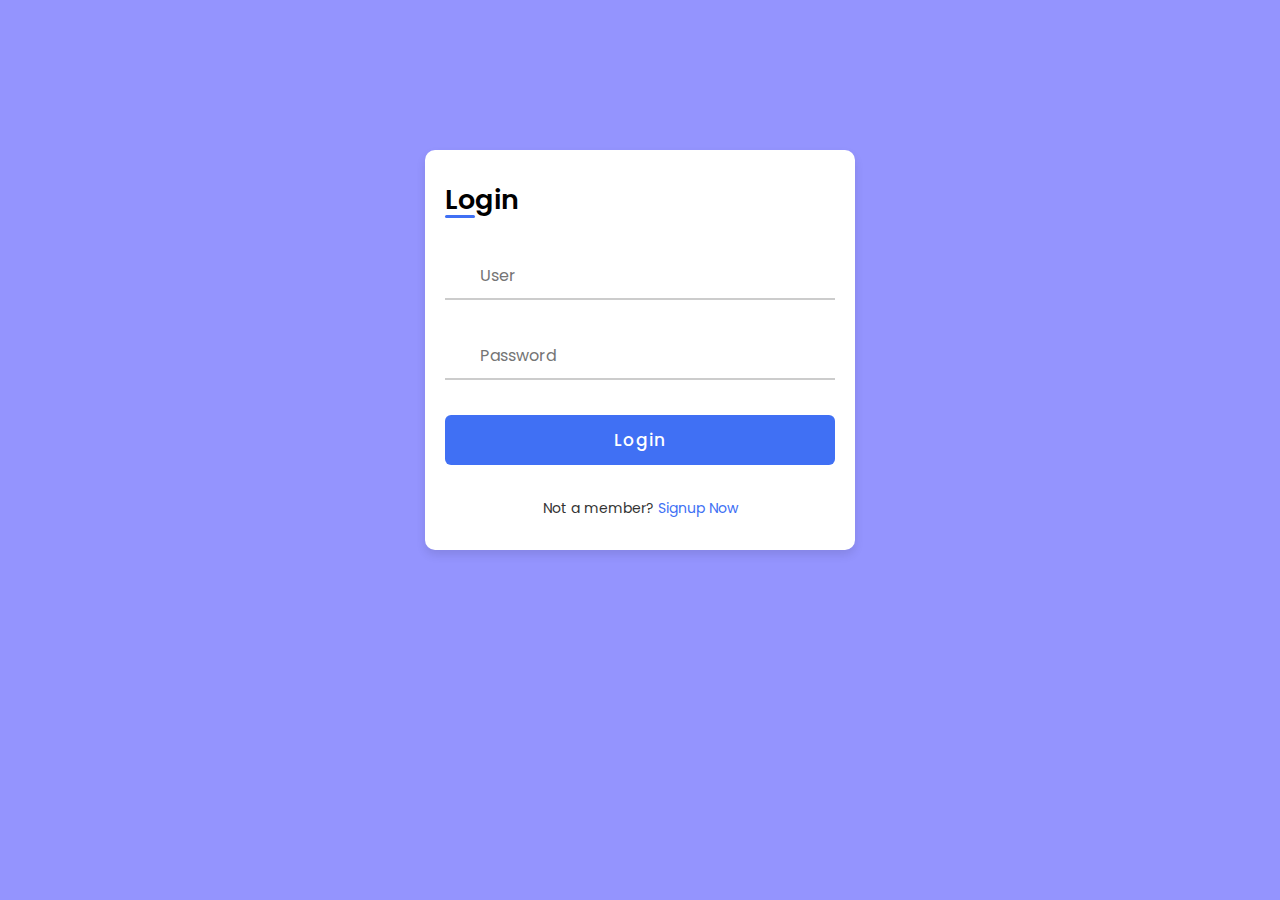
<file: index.html>
<!DOCTYPE html>
<html lang="en">
<head>
    <meta charset="UTF-8">
    <meta http-equiv="X-UA-Compatible" content="IE=edge">
    <meta name="viewport" content="width=device-width, initial-scale=1.0">
    <link href="./style.css" rel="stylesheet">
    <title>Document</title>
</head>
<body>
    <header>
    </header>
    <div class="container">
        <div class="forms">
            <div class="form login">
                <span class="title">Login</span>
                <form action="#">
                    <div class="input-field">
                        <input id="loginUsuario" type="text" placeholder="User" required>
                        <i class="uil uil-envelope icon"></i>
                    </div>
                    <div class="input-field">
                        <input id="loginPassword" type="password" class="password" placeholder="Password" required>
                        <i class="uil uil-lock icon"></i>
                        <i class="uil uil-eye-slash showHidePw"></i>
                    </div>
                    <div id="loguear" class="input-field button">
                        <input type="button" value="Login">
                    </div>
                </form>
                <div class="login-signup">
                    <span class="text">Not a member?
                        <a href="#" class="text signup-link">Signup Now</a>
                    </span>
                    <div id="mensaje1"></div>
                </div>
            </div>
            <!-- Registration Form -->
            <div class="form signup">
                <span class="title">Registrarse</span>
                <form action="#">
                    <div class="input-field">
                        <input id="registroUsuario" type="text" placeholder="Enter your user" required>
                        <i class="uil uil-envelope icon"></i>
                    </div>
                    <div class="input-field">
                        <input  id = "registroContraseña" type="password" class="password" placeholder="Create a password" required>
                        <i class="uil uil-lock icon"></i>
                    </div>
                    <div id="registrar" class="input-field button">
                        <input type="button" value="Signup">
                    </div>
                </form>
                <div class="login-signup">
                    <span class="text">Already a member?
                        <a href="#" class="text login-link">Login Now</a>
                    </span>
                    <div id="mensaje"></div>
                </div>
            </div>
        </div>
    </div>
    <script src="/index.js"></script>
</body>
</html>
</file>
<file: style.css>
/* ===== Google Font Import - Poformsins ===== */
@import url('https://fonts.googleapis.com/css2?family=Poppins:wght@300;400;500;600;700&display=swap');

*{
    margin: 0;
    padding: 0;
    box-sizing: border-box;
    font-family: 'Poppins', sans-serif;
}

header{
    width: 100%;
    height: 150px;
    text-align: center;
    align-items: center;
    justify-items: center;
    justify-content: center;
}
header .titulo{
    margin-top: 50px;
}
body{
    display: flex;
    flex-direction: column;
    align-items: center;
    justify-content: center;
    background-color: rgb(148, 148, 254);
}
body .flex{
    display: flex;
    flex-direction: row;
    justify-content: space-evenly;
    width: 100%;
}
.alinear{
    display: flex;
    flex-direction: column;
    text-align: center;
    justify-content: center;

}
.keyUser{
    text-align: center;
    width: 150px;
    height: 40px;
    font-size: 17px;
}

.container{
    position: relative;
    max-width: 430px;
    width: 100%;
    background: #fff;
    border-radius: 10px;
    box-shadow: 0 5px 10px rgba(0, 0, 0, 0.1);
    overflow: hidden;
    margin: 0 20px;
}

.container .forms{
    display: flex;
    align-items: center;
    height: 400px;
    width: 200%;
    transition: height 0.2s ease;
}


.container .form{
    width: 50%;
    padding: 20px;
    background-color: #fff;
    transition: margin-left 0.18s ease;
}

.container.active .login{
    margin-left: -50%;
    opacity: 0;
    transition: margin-left 0.18s ease, opacity 0.15s ease;
}

.container .signup{
    opacity: 0;
    transition: opacity 0.09s ease;
}
.container.active .signup{
    opacity: 1;
    transition: opacity 0.2s ease;
}
.container.active .deposit{
    margin-left: -50%;
    opacity: 0;
    transition: margin-left 0.18s ease, opacity 0.15s ease;
}

.container .invest{
    opacity: 0;
    transition: opacity 0.09s ease;
}
.container.active .invest{
    opacity: 1;
    transition: opacity 0.2s ease;
}

.container.active .forms{
    height: 400px;
}
.container .form .title{
    position: relative;
    font-size: 27px;
    font-weight: 600;
}

.form .title::before{
    content: '';
    position: absolute;
    left: 0;
    bottom: 0;
    height: 3px;
    width: 30px;
    background-color: #4070f4;
    border-radius: 25px;
}

.form .input-field{
    position: relative;
    height: 50px;
    width: 100%;
    margin-top: 30px;
}

.input-field input{
    position: absolute;
    height: 100%;
    width: 100%;
    padding: 0 35px;
    border: none;
    outline: none;
    font-size: 16px;
    border-bottom: 2px solid #ccc;
    border-top: 2px solid transparent;
    transition: all 0.2s ease;
}

.input-field input:is(:focus, :valid){
    border-bottom-color: #4070f4;
}

.input-field i{
    position: absolute;
    top: 50%;
    transform: translateY(-50%);
    color: #999;
    font-size: 23px;
    transition: all 0.2s ease;
}

.input-field input:is(:focus, :valid) ~ i{
    color: #4070f4;
}

.input-field i.icon{
    left: 0;
}
.input-field i.showHidePw{
    right: 0;
    cursor: pointer;
    padding: 10px;
}

.form .checkbox-text{
    display: flex;
    align-items: center;
    justify-content: space-between;
    margin-top: 20px;
}

.checkbox-text .checkbox-content{
    display: flex;
    align-items: center;
}

.checkbox-content input{
    margin: 0 8px -2px 4px;
    accent-color: #4070f4;
}

.form .text{
    color: #333;
    font-size: 14px;
}

.form a.text{
    color: #4070f4;
    text-decoration: none;
}
.form a:hover{
    text-decoration: underline;
}

.form .button{
    margin-top: 35px;
}

.form .button input{
    border: none;
    color: #fff;
    font-size: 17px;
    font-weight: 500;
    letter-spacing: 1px;
    border-radius: 6px;
    background-color: #4070f4;
    cursor: pointer;
    transition: all 0.3s ease;
}

.button input:hover{
    background-color: #265df2;
}

.form .login-signup{
    margin-top: 30px;
    text-align: center;
}

.form .inapp{
    margin-top: 30px;
    text-align: center;
}

.hide {
    display: none;
}
form>div {
    margin-top:20px;
}

#error {
    display: none;color:Red;
    font-size: 13px;
}
#error1 {
    display: none;color:Red;
    font-size: 13px;
}
#errorbtc {
    display: none;color:Red;
    font-size: 13px;
}
#errorbtc1 {
    display: none;color:Red;
    font-size: 13px;
}
#erroreth {
    display: none;color:Red;
    font-size: 13px;
}
#erroreth1 {
    display: none;color:Red;
    font-size: 13px;
}
#errorusdt {
    display: none;color:Red;
    font-size: 13px;
}
#errorusdt1 {
    display: none;color:Red;
    font-size: 13px;
}
.banner{
    display: flex;
    flex-direction: row;
    align-items: center;
    justify-content: space-evenly;
}
.saldo{
    color: red;
}
body header .cerrar a{
    color: black;
}
body header .cerrar a:hover{
    color: red;
}
</file>
